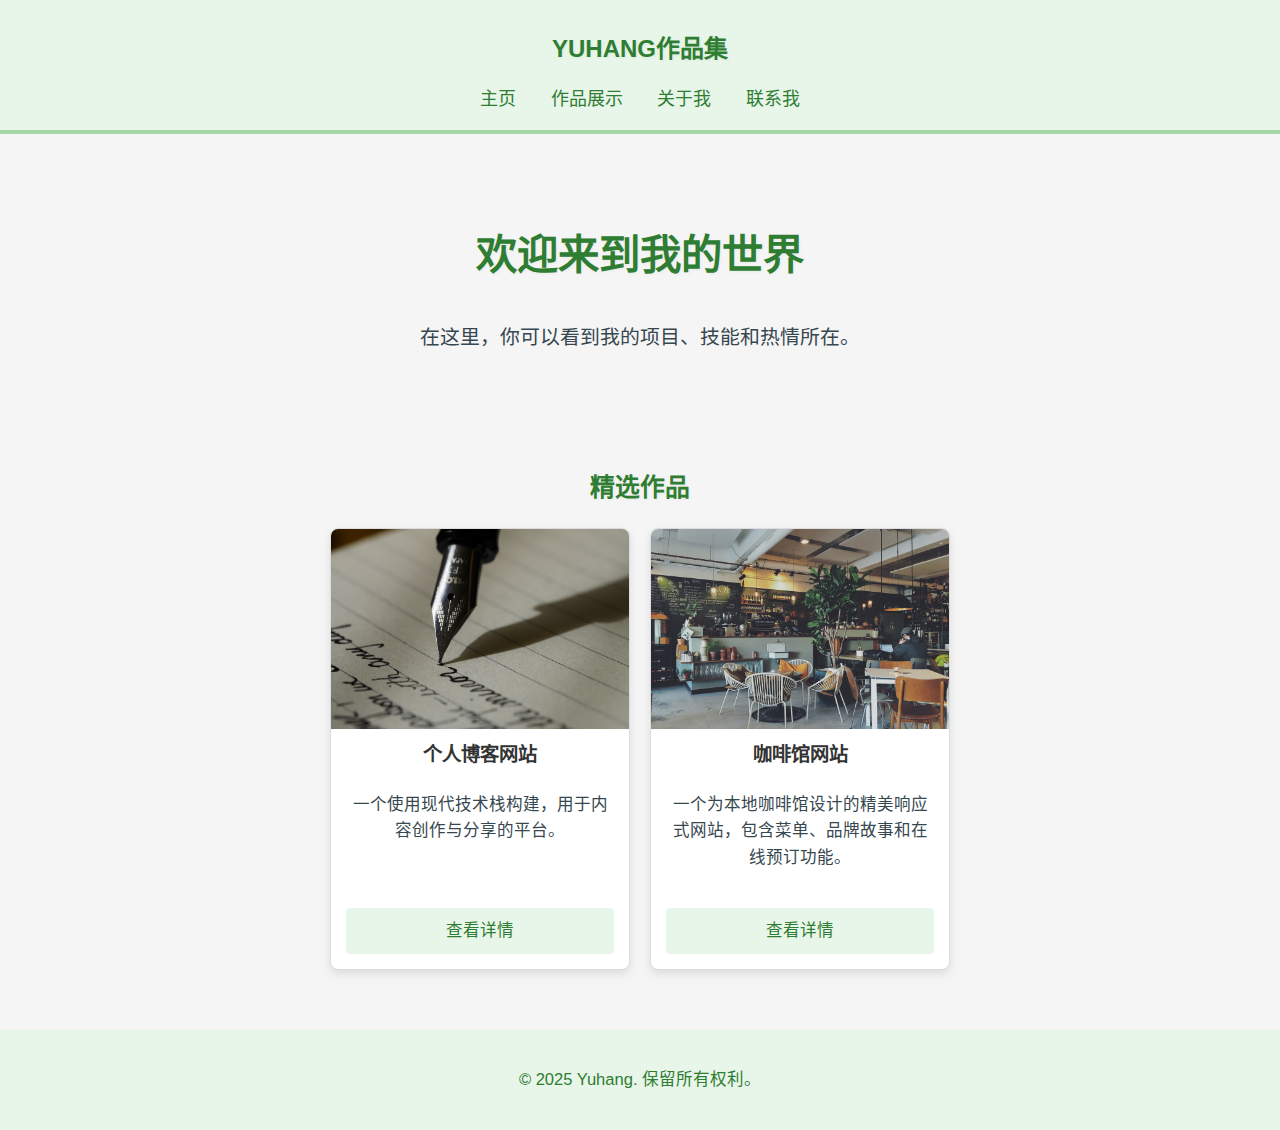
<file: index.html>
<!DOCTYPE html>
<html lang="zh-CN">
<head>
    <meta charset="UTF-8">
    <meta name="viewport" content="width=device-width, initial-scale=1.0">
    <title>个人作品集 - 主页</title>
    <link rel="stylesheet" href="css/style.css">
</head>
<body>

    <!-- 页眉区域：网站的顶部，包含标题和导航 -->
    <header>
        <h1>Yuhang作品集</h1>
        <nav>
            <ul>
                <li><a href="index.html">主页</a></li>
                <li><a href="portfolio.html">作品展示</a></li>
                <li><a href="about.html">关于我</a></li>
                <li><a href="contact.html">联系我</a></li>
            </ul>
        </nav>
    </header>

    <!-- 主要内容区域：页面的核心部分 -->
    <main>
        <section id="hero">
            <h2>欢迎来到我的世界</h2>
            <p>在这里，你可以看到我的项目、技能和热情所在。</p>
            
        </section>

        <section id="featured-projects">
            <h2>精选作品</h2>
            <div class="projects-container">
                <!-- 个人博客网站 -->
                <div class="project-card">
                    <img src="images/project-1.jpg" alt="个人博客网站截图">
                    <h3>个人博客网站</h3>
                    <p>一个使用现代技术栈构建，用于内容创作与分享的平台。</p>
                    <a href="project-detail-1.html">查看详情</a>
                </div>
                 <!-- 咖啡馆网站 -->
                <div class="project-card">
                    <img src="images/project-2.jpg" alt="咖啡馆网站截图">
                    <h3>咖啡馆网站</h3>
                    <p>一个为本地咖啡馆设计的精美响应式网站，包含菜单、品牌故事和在线预订功能。</p>
                    <a href="project-detail-2.html">查看详情</a>
                </div>
            </div>
        </section>
    </main>

    <!-- 页脚区域：网站的底部 -->
    <footer>
        <p>&copy; 2025 Yuhang. 保留所有权利。</p>
    </footer>

</body>
</html>
</file>
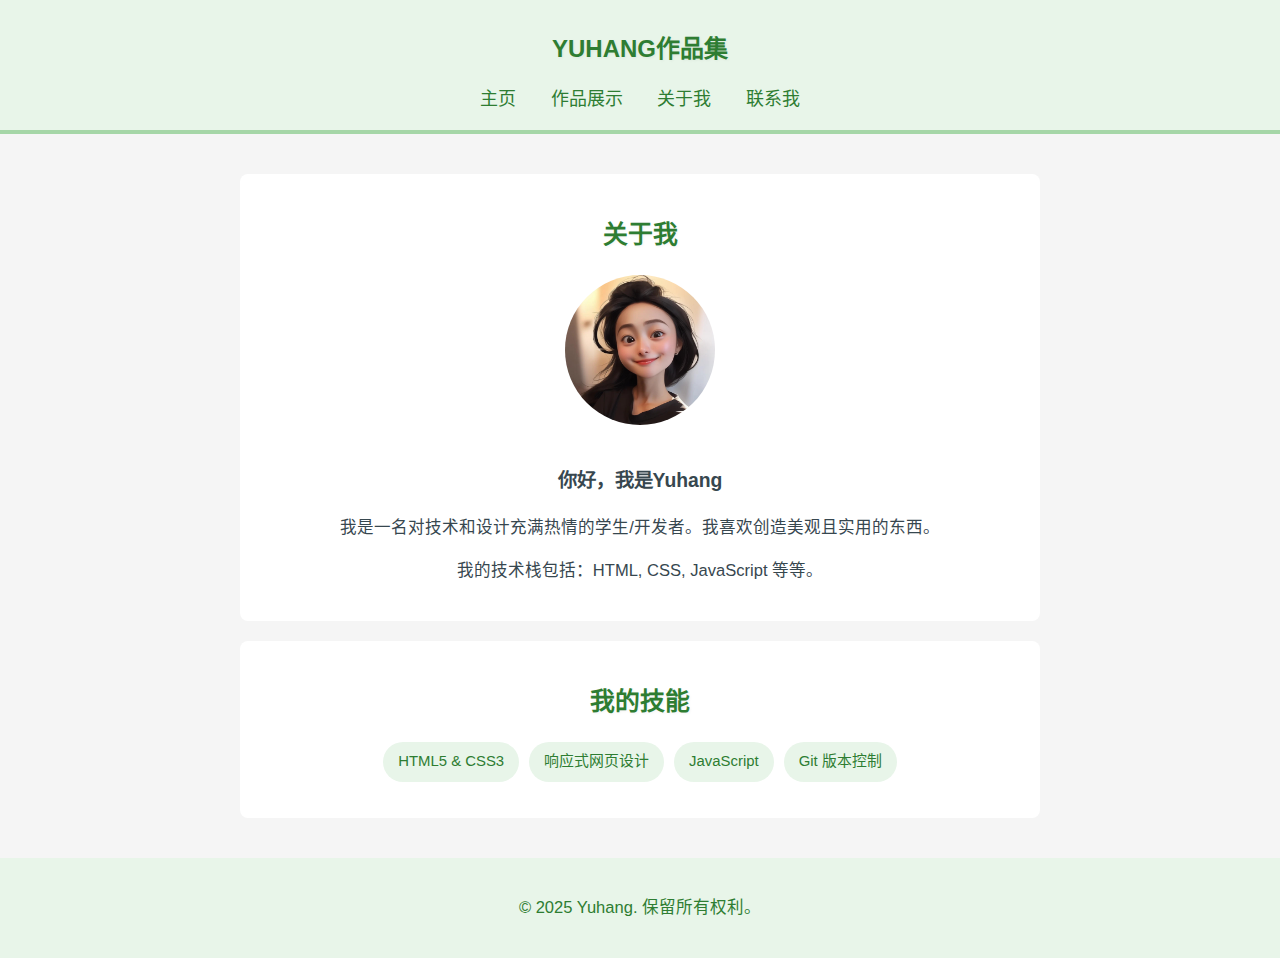
<file: about.html>
<!DOCTYPE html>
<html lang="zh-CN">
<head>
    <meta charset="UTF-8">
    <meta name="viewport" content="width=device-width, initial-scale=1.0">
    <title>个人作品集 - 关于我</title>
    <link rel="stylesheet" href="css/style.css">
</head>
<body>

    <header>
        <h1>Yuhang作品集</h1> 
        <nav>
            <ul>
                <li><a href="index.html">主页</a></li>
                <li><a href="portfolio.html">作品展示</a></li>
                <li><a href="about.html">关于我</a></li>
                <li><a href="contact.html">联系我</a></li>
            </ul>
        </nav>
    </header>

    <main>
        <section id="about">
            <h2>关于我</h2>
            <div class="about-content">
                <img src="images/avatar.jpg" alt="头像" class="avatar">
                <div>
                    <h3>你好，我是Yuhang</h3>
                    <p>我是一名对技术和设计充满热情的学生/开发者。我喜欢创造美观且实用的东西。</p>
                    <p>我的技术栈包括：HTML, CSS, JavaScript 等等。</p>
                </div>
            </div>
        </section>
        <section id="skills">
            <h2>我的技能</h2>
            <ul>
                <li>HTML5 & CSS3</li>
                <li>响应式网页设计</li>
                <li>JavaScript </li>
                <li>Git 版本控制</li>
            </ul>
        </section>
    </main>

    <footer>
        <p>&copy; 2025 Yuhang. 保留所有权利。</p>
    </footer>

</body>
</html>
</file>
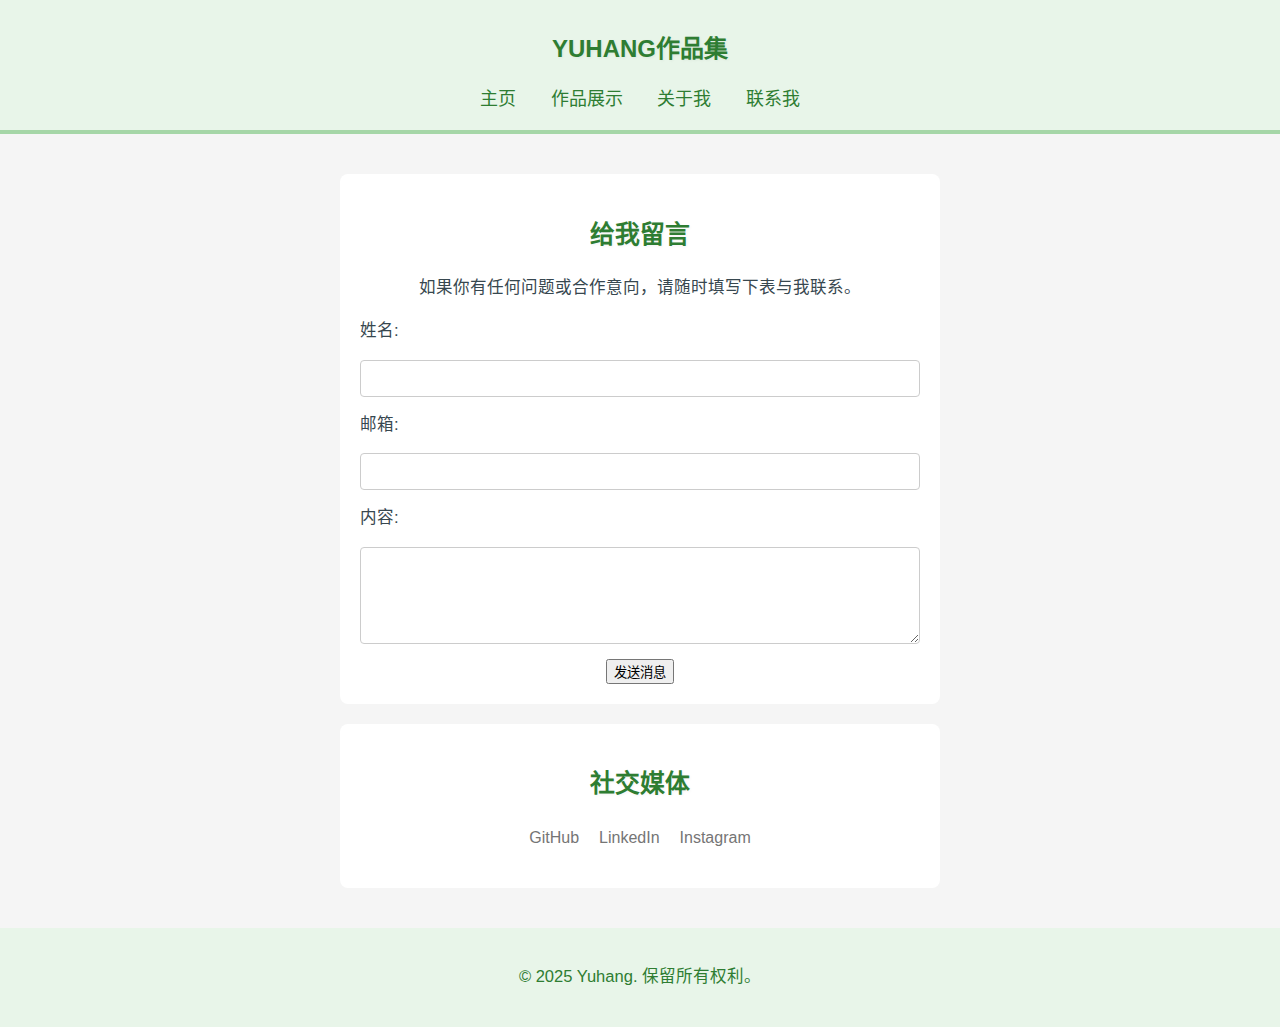
<file: contact.html>
<!DOCTYPE html>
<html lang="zh-CN">
<head>
    <meta charset="UTF-8">
    <meta name="viewport" content="width=device-width, initial-scale=1.0">
    <title>个人作品集 - 联系我</title>
    <link rel="stylesheet" href="css/style.css">
</head>
<body>
    <header>
        <h1>Yuhang作品集</h1>
        <nav>
            <ul>
                <li><a href="index.html">主页</a></li>
                <li><a href="portfolio.html">作品展示</a></li>
                <li><a href="about.html">关于我</a></li>
                <li><a href="contact.html">联系我</a></li>
            </ul>
        </nav>
    </header>

    <!-- 主要内容：本页核心，包含联系表单和社交媒体链接 -->
    <main>
        <!-- 联系表单区域 -->
        <section id="contact-form">
            <h2>给我留言</h2>
            <p>如果你有任何问题或合作意向，请随时填写下表与我联系。</p>
            <!-- <form> 标签用于创建HTML表单，以收集用户输入 -->
            <form>
                <!-- <label> 标签为输入控件提供标注 -->
                <label for="name">姓名:</label>
                <!-- required 属性规定该输入字段为必填项 -->
                <input type="text" id="name" name="name" required>

                <label for="email">邮箱:</label>
                <!-- type="email" 让浏览器对输入的邮箱格式进行基本验证 -->
                <input type="email" id="email" name="email" required>

                <label for="message">内容:</label>
                <textarea id="message" name="message" rows="5" required></textarea>

                <!-- type="submit" 的按钮会触发表单提交事件 -->
                <button type="submit">发送消息</button>
            </form>
        </section>
        <!-- 社交媒体链接区域 -->
        <section id="social-media">
            <h2>社交媒体</h2>
            <ul>
                <!-- target="_blank" 链接在新标签页中打开，不会中断用户当前浏览 -->
                <li><a href="https://github.com/" target="_blank">GitHub</a></li>
                <li><a href="https://www.linkedin.com/" target="_blank">LinkedIn</a></li>
                <li><a href="https://www.instagram.com/" target="_blank">Instagram</a></li>
            </ul>
        </section>
    </main>

    <footer>
        <p>&copy; 2025 Yuhang. 保留所有权利。</p>
    </footer>

</body>
</html>
</file>
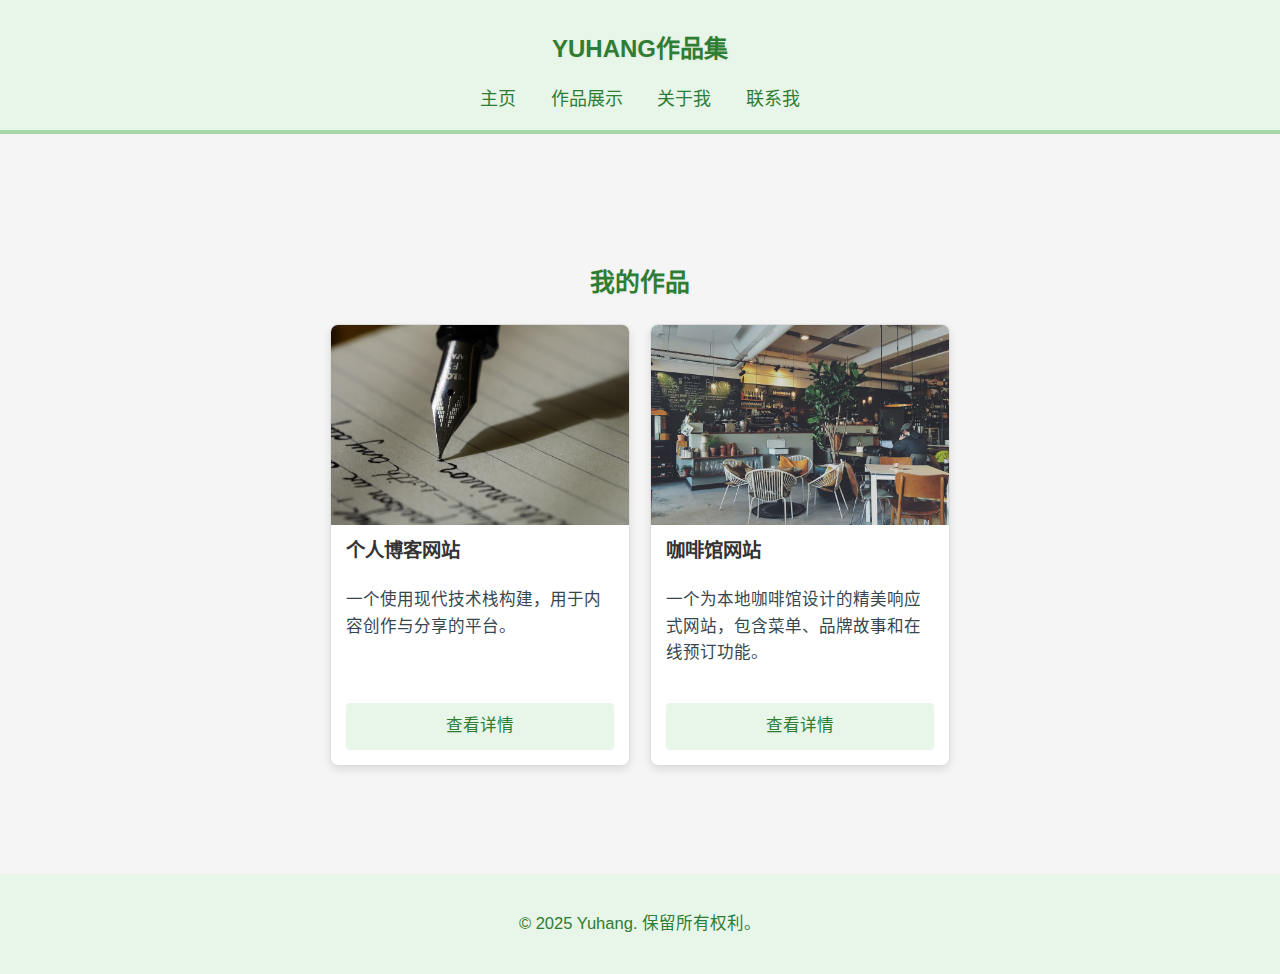
<file: portfolio.html>
<!DOCTYPE html>
<html lang="zh-CN">
<head>
    <meta charset="UTF-8">
    <meta name="viewport" content="width=device-width, initial-scale=1.0">
    <title>个人作品集 - 作品展示</title>
    <link rel="stylesheet" href="css/style.css">
</head>
<body>

    <header>
        <h1>Yuhang作品集</h1> 
        <nav>
            <ul>
                <li><a href="index.html">主页</a></li>
                <li><a href="portfolio.html">作品展示</a></li>
                <li><a href="about.html">关于我</a></li>
                <li><a href="contact.html">联系我</a></li>
            </ul>
        </nav>
    </header>

    <main>
        <section id="portfolio">
            <h2>我的作品</h2>
            <div class="projects-container">
                <!-- 个人博客网站 -->
                <div class="project-card">
                    <img src="images/project-1.jpg" alt="个人博客网站截图">
                    <h3>个人博客网站</h3>
                    <p>一个使用现代技术栈构建，用于内容创作与分享的平台。</p>
                    <a href="project-detail-1.html">查看详情</a>
                </div>
                <!-- 咖啡馆网站 -->
                <div class="project-card">
                    <img src="images/project-2.jpg" alt="咖啡馆网站截图">
                    <h3>咖啡馆网站</h3>
                    <p>一个为本地咖啡馆设计的精美响应式网站，包含菜单、品牌故事和在线预订功能。</p>
                    <a href="project-detail-2.html">查看详情</a>
                </div>
                <!-- 未来你可以在这里添加更多项目 -->
            </div>
        </section>
    </main>

    <footer>
        <p>&copy; 2025 Yuhang. 保留所有权利。</p>
    </footer>

</body>
</html>
</file>
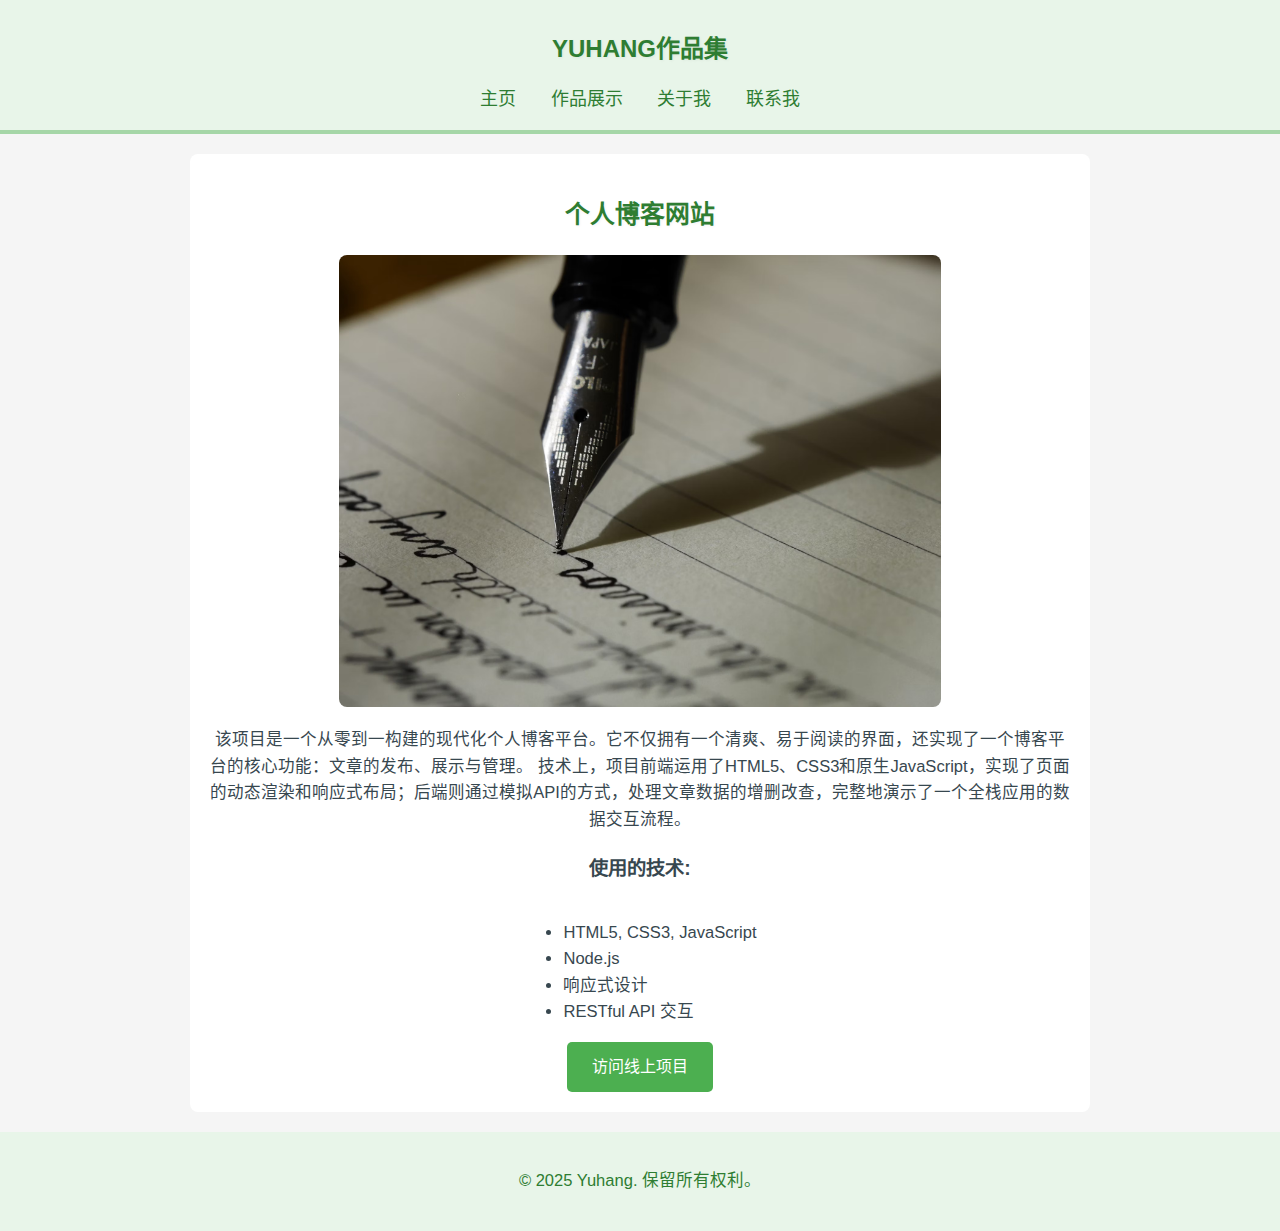
<file: project-detail-1.html>
<!DOCTYPE html>
<html lang="zh-CN">
<head>
    <meta charset="UTF-8">
    <meta name="viewport" content="width=device-width, initial-scale=1.0">
    <title>项目详情 - 个人博客网站</title>
    <link rel="stylesheet" href="css/style.css">
</head>
<body>
    <header>
        <h1>Yuhang作品集</h1>
        <nav>
            <ul>
                <li><a href="index.html">主页</a></li>
                <li><a href="portfolio.html">作品展示</a></li>
                <li><a href="about.html">关于我</a></li>
                <li><a href="contact.html">联系我</a></li>
            </ul>
        </nav>
    </header>

    <!-- 主要内容：本页核心，详细介绍单个项目 -->
    <main>
        <section id="project-detail">
            <h2>个人博客网站</h2> <!-- 项目名称 -->

            <!-- 项目图片 -->
            <img src="images/project-1.jpg" alt="个人博客网站" class="project-detail-image">

            <!-- 项目描述 -->
            <div class="project-description">
                <p>
                    该项目是一个从零到一构建的现代化个人博客平台。它不仅拥有一个清爽、易于阅读的界面，还实现了一个博客平台的核心功能：文章的发布、展示与管理。
                    技术上，项目前端运用了HTML5、CSS3和原生JavaScript，实现了页面的动态渲染和响应式布局；后端则通过模拟API的方式，处理文章数据的增删改查，完整地演示了一个全栈应用的数据交互流程。
                </p>
            </div>

            <!-- 技术栈信息 -->
            <div class="project-tech">
                <h3>使用的技术:</h3>
                <ul>
                    <li>HTML5, CSS3, JavaScript</li>
                    <li>Node.js </li>
                    <li>响应式设计</li>
                    <li>RESTful API 交互</li>
                </ul>
            </div>

            <!-- 线上访问链接 -->
            <div class="project-link">
                <a href="https://jolly-meadow-0dbcae91e.1.azurestaticapps.net/index.html" class="cta-button" target="_blank">访问线上项目</a>
            </div>
        </section>
    </main>


    <footer>
        <p>&copy; 2025 Yuhang. 保留所有权利。</p>
    </footer>

</body>
</html>
</file>
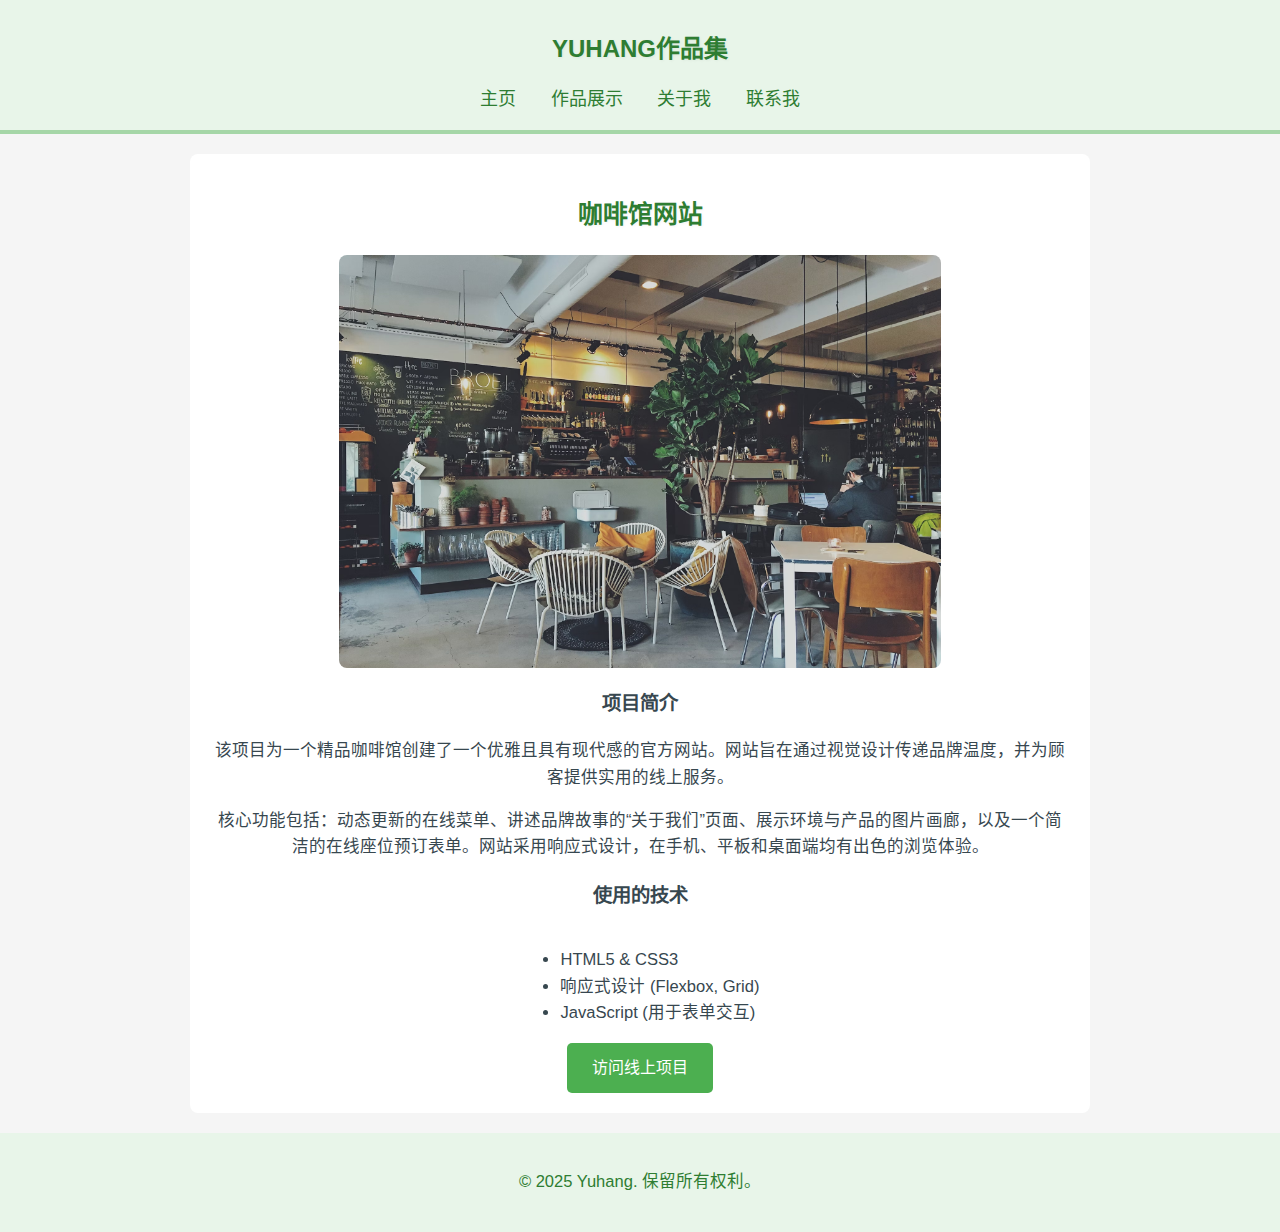
<file: project-detail-2.html>
<!DOCTYPE html>
<html lang="zh-CN">
<head>
    <meta charset="UTF-8">
    <meta name="viewport" content="width=device-width, initial-scale=1.0">
    <title>项目详情 - 咖啡馆网站</title>
    <link rel="stylesheet" href="css/style.css">
</head>
<body>

    <header>
        <h1>Yuhang作品集</h1> 
        <nav>
            <ul>
                <li><a href="index.html">主页</a></li>
                <li><a href="portfolio.html">作品展示</a></li>
                <li><a href="about.html">关于我</a></li>
                <li><a href="contact.html">联系我</a></li>
            </ul>
        </nav>
    </header>

    <main>
        <section id="project-detail">
            <h2>咖啡馆网站</h2>
            
            <img src="images/project-2.jpg" alt="咖啡馆网站大尺寸截图" class="project-detail-image">
            
            <div class="project-description">
                <h3>项目简介</h3>
                <p>该项目为一个精品咖啡馆创建了一个优雅且具有现代感的官方网站。网站旨在通过视觉设计传递品牌温度，并为顾客提供实用的线上服务。</p>
                <p>核心功能包括：动态更新的在线菜单、讲述品牌故事的“关于我们”页面、展示环境与产品的图片画廊，以及一个简洁的在线座位预订表单。网站采用响应式设计，在手机、平板和桌面端均有出色的浏览体验。</p>
            </div>

            <div class="project-tech">
                <h3>使用的技术</h3>
                <ul>
                    <li>HTML5 & CSS3</li>
                    <li>响应式设计 (Flexbox, Grid)</li>
                    <li>JavaScript (用于表单交互)</li>
                    <!-- 在这里列出这个项目用到的所有技术 -->
                </ul>
            </div>
            
            <a href="https://purple-ocean-041eeb71e.1.azurestaticapps.net/" target="_blank" class="cta-button">访问线上项目</a>
        </section>
    </main>

    <footer>
        <p>&copy; 2025 Yuhang. 保留所有权利。</p>
    </footer>

</body>
</html>
</file>
<file: css/style.css>
/* 1. 全局样式 */
html {
    box-sizing: border-box;
}
*, *:before, *:after {
    box-sizing: inherit;
}

/* 定义颜色变量 */
:root {
    --primary-bg-color: #E8F5E9;
    --primary-text-color: #2E7D32;
    --secondary-text-color: #37474F;
    --header-border-color: #A5D6A7;
    --accent-color: #4CAF50;
    --accent-color-hover: #45a049;
    --card-bg-color: #ffffff;
    --default-transition: all 0.3s ease;
}

body {
    /* 网站整体风格绿色系 */
    font-family: 'Helvetica Neue', 'Hiragino Sans GB', 'WenQuanYi Micro Hei', 'Microsoft Yahei', sans-serif;
    line-height: 1.6;
    margin: 0;
    padding: 0;
    background: #F5F5F5;
    color: var(--secondary-text-color);
    display: flex;
    flex-direction: column;
    min-height: 100vh;
}

a {
    /* 定义全局链接颜色和移除下划线 */
    color: var(--accent-color);
    text-decoration: none;
}

h2 {
    /* 统一所有二级标题的样式 */
    color: var(--primary-text-color);
    text-align: center;
    text-shadow: 1px 1px 3px rgba(0, 0, 0, 0.05);
}

.container {
    /* 一个居中的内容容器，用于限制内容宽度 */
    max-width: 1200px;
    margin: auto;
    overflow: hidden;
    padding: 0 20px;
    flex-grow: 1;
}


/* 2. 响应式字体大小 */
html {
    font-size: calc(14px + 0.2vw);
}

/* 3. 页眉与导航 */
header {
    /* 定义页眉的背景、颜色和边框 */
    background: var(--primary-bg-color);
    color: var(--primary-text-color);
    padding-top: 30px;
    min-height: 70px;
    border-bottom: var(--header-border-color) 4px solid;
}

header h1 {
    /* 网站主标题样式 */
    text-align: center;
    margin: 0;
    font-size: 24px;
    text-transform: uppercase;
    text-shadow: 1px 1px 3px rgba(0, 0, 0, 0.05);
}

header nav {
    margin-top: 10px;
}

header ul {
    /* 导航列表的样式重置 */
    padding: 0;
    list-style: none;
    text-align: center;
}

header li {
    /* 导航列表项的行内显示和间距 */
    display: inline;
    margin: 0 15px;
}

header a {
    /* 导航链接的样式 */
    color: var(--primary-text-color);
    text-decoration: none;
    font-size: 18px;
    transition: color var(--default-transition);
}

header a:hover {
    /* 导航链接鼠标悬停效果 */
    color: var(--accent-color);
}

/* 4. 主要内容区域 */
main {
    /* 为主要内容区域提供垂直内边距 */
    padding: 20px 0;
    flex-grow: 1;
}


/* 5. 首页Hero区域 */
#hero {
    /* 首页顶部欢迎区域的样式 */
    text-align: center;
    padding: 2rem 1rem;
    background: none;
}

#hero h2 {
    /* Hero区域主标题的字体大小 */
    font-size: 2.5rem;
    color: var(--primary-text-color);
}

#hero p {
    /* Hero区域描述文字的字体大小 */
    font-size: 1.2rem;
    color: var(--secondary-text-color);
}

/* 6. 作品集页面与卡片 */
#portfolio {
    /* 作品集区域的整体布局，使用flex实现内容垂直居中 */
    padding: 40px 0;
    min-height: calc(100vh - 200px);
    display: flex;
    flex-direction: column;
    justify-content: center;
    align-items: center;
}

.projects-container {
    /* 项目卡片的容器，使用flex布局实现卡片横向排列和换行 */
    display: flex;
    justify-content: center;
    gap: 20px;
    flex-wrap: wrap;
}

.project-card {
    /* 单个项目卡片的样式 */
    background: var(--card-bg-color);
    border: 1px solid #ddd;
    border-radius: 8px;
    overflow: hidden;
    width: 300px;
    box-shadow: 0 4px 8px rgba(0,0,0,0.1);
    transition: transform var(--default-transition), box-shadow var(--default-transition);
    display: flex; /* 使用Flexbox确保卡片内容等高对齐 */
    flex-direction: column; /* 让卡片内容垂直排列 */
    justify-content: space-between; /* 使得详情按钮总在卡片底部对齐 */
}

.project-card img {
    /* 项目卡片图片的样式 */
    width: 100%;
    height: 200px;
    object-fit: cover;
}

.project-card h3 {
    /* 卡片标题的样式 */
    padding: 10px 15px 0;
    margin: 0;
    color: #333;
}

.project-card p {
    /* 卡片描述文字的样式 */
    padding: 5px 15px;
    flex-grow: 1;
}

.project-card a {
    /* 卡片上“查看详情”链接的样式 */
    display: block;
    padding: 10px;
    text-align: center;
    background: var(--primary-bg-color);
    color: var(--primary-text-color);
    margin: 15px;
    border-radius: 4px;
}

.project-card:hover {
    /* 卡片的鼠标悬停动效，轻微上浮并加深阴影 */
    transform: translateY(-5px);
    box-shadow: 0 6px 12px rgba(0,0,0,0.15);
}

/* 7. 精选作品 (首页) */
#featured-projects {
    /* 首页精选作品区域的样式 */
    padding: 40px 20px;
    text-align: center;
}

/* 8. 项目详情页 */
#project-detail {
    /* 项目详情页面的容器样式，限制宽度并居中 */
    max-width: 900px;
    margin: 0 auto;
    padding: 20px;
    background: #fff;
    border-radius: 8px;
    text-align: center; /* 使内部所有内容，包括技术栈和按钮都居中 */
}

.project-detail-image {
    /* 项目详情页的图片样式，限制最大宽度并居中 */
    max-width: 70%;
    height: auto;
    display: block;
    margin: 0 auto 20px;
    border-radius: 8px;
}

.project-description {
    /* 项目描述文字的样式 */
    text-align: center;
}

.project-tech ul {
    display: inline-block;
    text-align: left;
}

/* 9. 关于我页面 */
#about, #skills {
    /* “关于我”和“技能”部分的容器样式 */
    max-width: 800px;
    margin: 20px auto;
    padding: 20px;
    background: #fff;
    border-radius: 8px;
    text-align: center;
}

.about-content {
    /* “关于我”内容的布局容器 */
    display: flex;
    flex-direction: column;
    align-items: center;
    gap: 20px;
}

.about-content img {
    /* 头像的样式 */
    width: 150px;
    height: 150px;
    border-radius: 50%; /* 圆形头像 */
    object-fit: cover;
}

#skills ul {
    /* 技能标签列表的样式 */
    list-style: none;
    padding: 0;
    display: flex;
    flex-wrap: wrap;
    justify-content: center; /* 标签居中排列 */
    gap: 10px;
}

#skills li {
    /* 单个技能标签的样式 */
    background: var(--primary-bg-color);
    color: var(--primary-text-color);
    padding: 8px 15px;
    border-radius: 20px;
    font-size: 0.9rem;
}

/* 10. 联系页面 */
#contact-form, #social-media {
    /* 联系表单和社交媒体部分的容器样式 */
    max-width: 600px;
    margin: 20px auto;
    padding: 20px;
    background: #fff;
    border-radius: 8px;
    text-align: center;
}

#contact-form form {
    /* 表单内部的布局 */
    display: flex;
    flex-direction: column;
    gap: 15px;
    text-align: left; /* 表单标签左对齐，便于阅读 */
}

#contact-form input, #contact-form textarea {
    /* 输入框和文本域的样式 */
    width: 100%;
    padding: 10px;
    border: 1px solid #ccc;
    border-radius: 4px;
}

#contact-form button {
    /* 提交按钮的样式 */
    align-self: center; /* 按钮在flex容器中居中 */
}

#social-media ul {
    /* 社交媒体链接列表的样式 */
    list-style: none;
    padding: 0;
    display: flex;
    justify-content: center;
    gap: 20px;
}

#social-media li {
    /* 社交媒体列表项 */
    display: inline-block;
}

#social-media a {
    /* 社交媒体链接的样式 */
    font-size: 16px;
    color: #757575;
    text-decoration: none;
}

#social-media a:hover {
    /* 社交媒体链接的悬停效果 */
    text-decoration: underline;
}

/* 11. 页脚 */
footer {
    /* 页脚的样式 */
    text-align: center;
    padding: 20px;
    background: var(--primary-bg-color);
    color: var(--primary-text-color);
    width: 100%;
}

/* 12. 通用CTA按钮 */
.cta-button {
    /* 定义一个可复用的访问按钮样式 */
    display: inline-block;
    background-color: var(--accent-color);
    color: white;
    padding: 12px 25px;
    text-align: center;
    border: none;
    border-radius: 5px;
    cursor: pointer;
    font-size: 16px;
    transition: background-color var(--default-transition);
}

.cta-button:hover {
    /* CTA按钮的鼠标悬停效果 */
    background-color: var(--accent-color-hover);
}

/* 13. 响应式设计 */
@media(max-width: 768px) {
    /* 当屏幕宽度小于768px时应用这些样式（适配平板和手机） */
    
    header li {
        /* 在小屏幕上减少导航项的间距 */
        margin: 0 10px;
    }

    .project-card {
        /* 在小屏幕上让项目卡片占据更大宽度 */
        width: 90%;
    }

    .about-content {
        /* 在小屏幕上，让头像和文字垂直排列 */
        flex-direction: column;
    }
}
</file>
